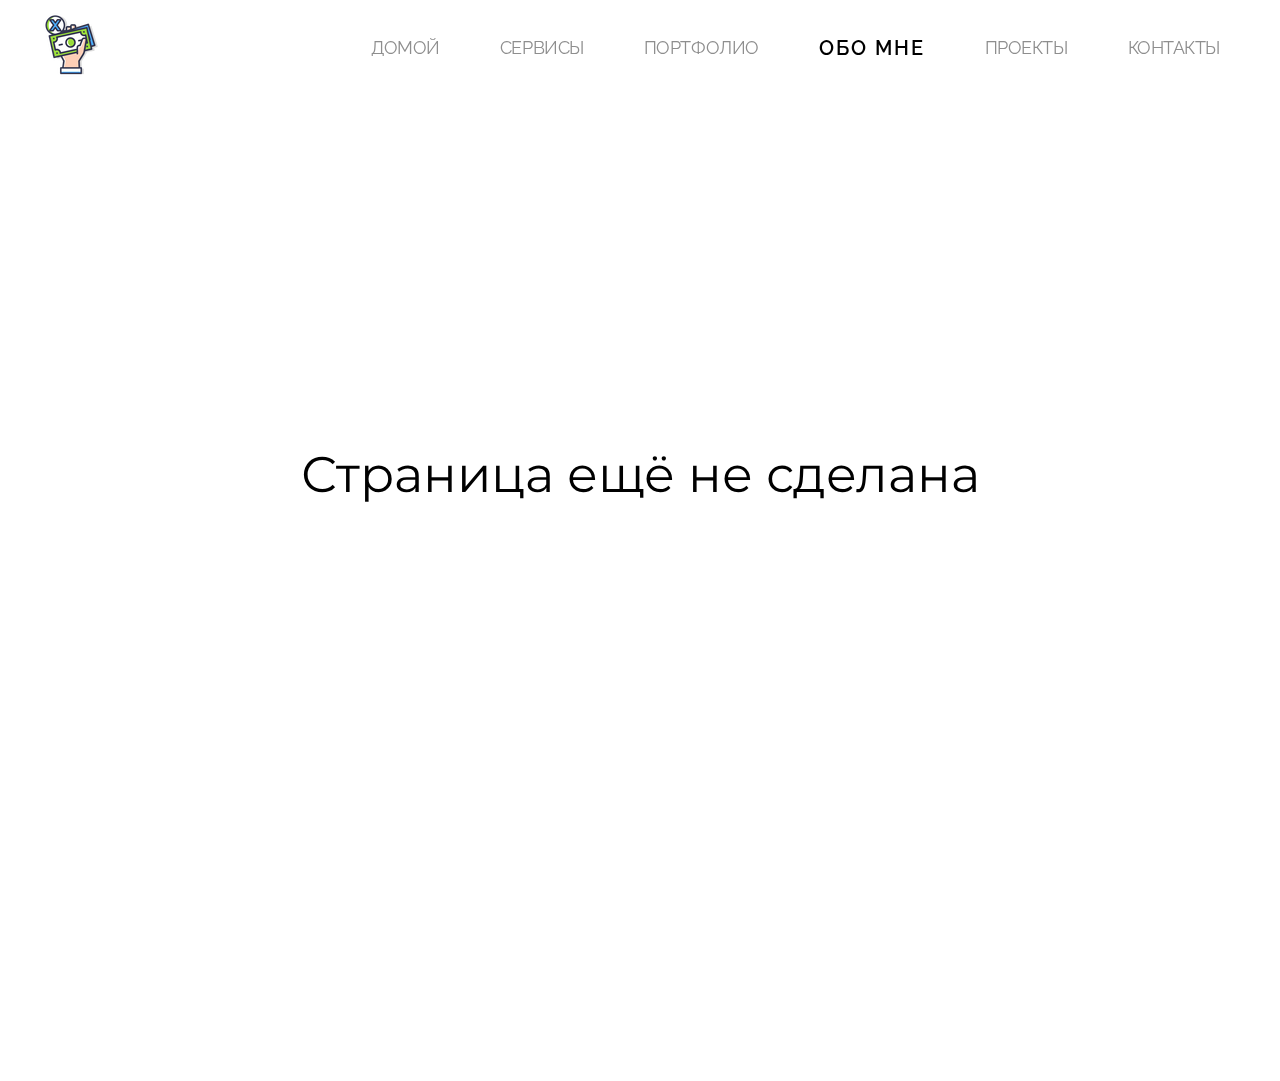
<file: abuot.html>
<!DOCTYPE html>
<html lang="en">

<head>
	<meta charset="UTF-8">
	<meta http-equiv="X-UA-Compatible" content="IE=edge">
	<meta name="viewport" content="width=device-width, initial-scale=1.0">
	<link rel="shortcut icon" href="img/main-ico.ico" type="image/x-icon" />
	<link rel="stylesheet" href="https://cdnjs.cloudflare.com/ajax/libs/animate.css/4.1.1/animate.min.css" />
	<link rel="stylesheet" href="css/main.css">
	<title>Service</title>
    <style>
        .section-pass {
            height: 100vh;
            color: #000;
            font-size: 50px;
            text-align: center;
            font-family: Montserrat;
        }

        .section-pass p {
            padding-top: 50vh;
        }
    </style>
</head>

<body class="wow animate__animated animate__fadeIn">
	<div class="not-footer-wrapper">
		<div class="not-footer">
			<div class="header">
				<div class="container">
					<div class="jc-wrapper aic">
						<div class="logo">
							<a href="index.html">
								<img src="img/main-ico.ico" alt="Логотип" />
							</a>
						</div>
						<nav class="navigation wow animate__animated animate__fadeIn">
							<div class="burger">
								<span class="burger-span"></span>
							</div>
							<menu class="header-menu wrapper">
								<li><a href="index.html">Домой</a></li>
								<li><a href="service.html">Сервисы</a></li>
								<li><a href="portfolio.html">Портфолио</a></li>
								<li class="active"><a href="abuot.html">Обо мне</a></li>
								<li><a href="projects.html">Проекты</a></li>
								<li><a href="contacts.html">Контакты</a></li>
							</menu>
						</nav>
					</div>
				</div>
			</div>
        </div>
        <section class="section-pass">
            <p>Страница ещё не сделана</p>
        </section>
        <footer class="footer">
            <div class="container">
                <div class="main-text wow animate__animated animate__fadeIn">
                    <p>© 2021 - All Right Reserved</p>
                </div>
                <div class="main-icons-footer-wrapper">
                    <item><a href="https://vk.com/igorekdenisenkov" target="_blank"><img src="img/footer/dribble.png"
                                alt=""></a>
                    </item>
                    <item><a href="https://vk.com/igorekdenisenkov" target="_blank"><img src="img/footer/facebook.png"
                                alt=""></a>
                    </item>
                    <item><a href="https://vk.com/igorekdenisenkov" target="_blank"><img src="img/footer/google.png" alt=""></a>
                    </item>
                    <item><a href="https://vk.com/igorekdenisenkov" target="_blank"><img src="img/footer/twitter.png"
                                alt=""></a>
                    </item>
                    <item><a href="https://vk.com/igorekdenisenkov" target="_blank"><img src="img/footer/youtube.png"
                                alt=""></a>
                    </item>
                </div>
                <div class="arrow-wrapper_f wow animate__animated animate__fadeIn">
                    <span class="arrow_f"></span>
                </div>
            </div>
        </footer>
    </div>


	<script type="text/javascript" src="//code.jquery.com/jquery-1.11.0.min.js"></script>
	<script src="js/wow.min.js"></script>
	<script src="js/contacts.js"></script>
</body>

</html>
</file>
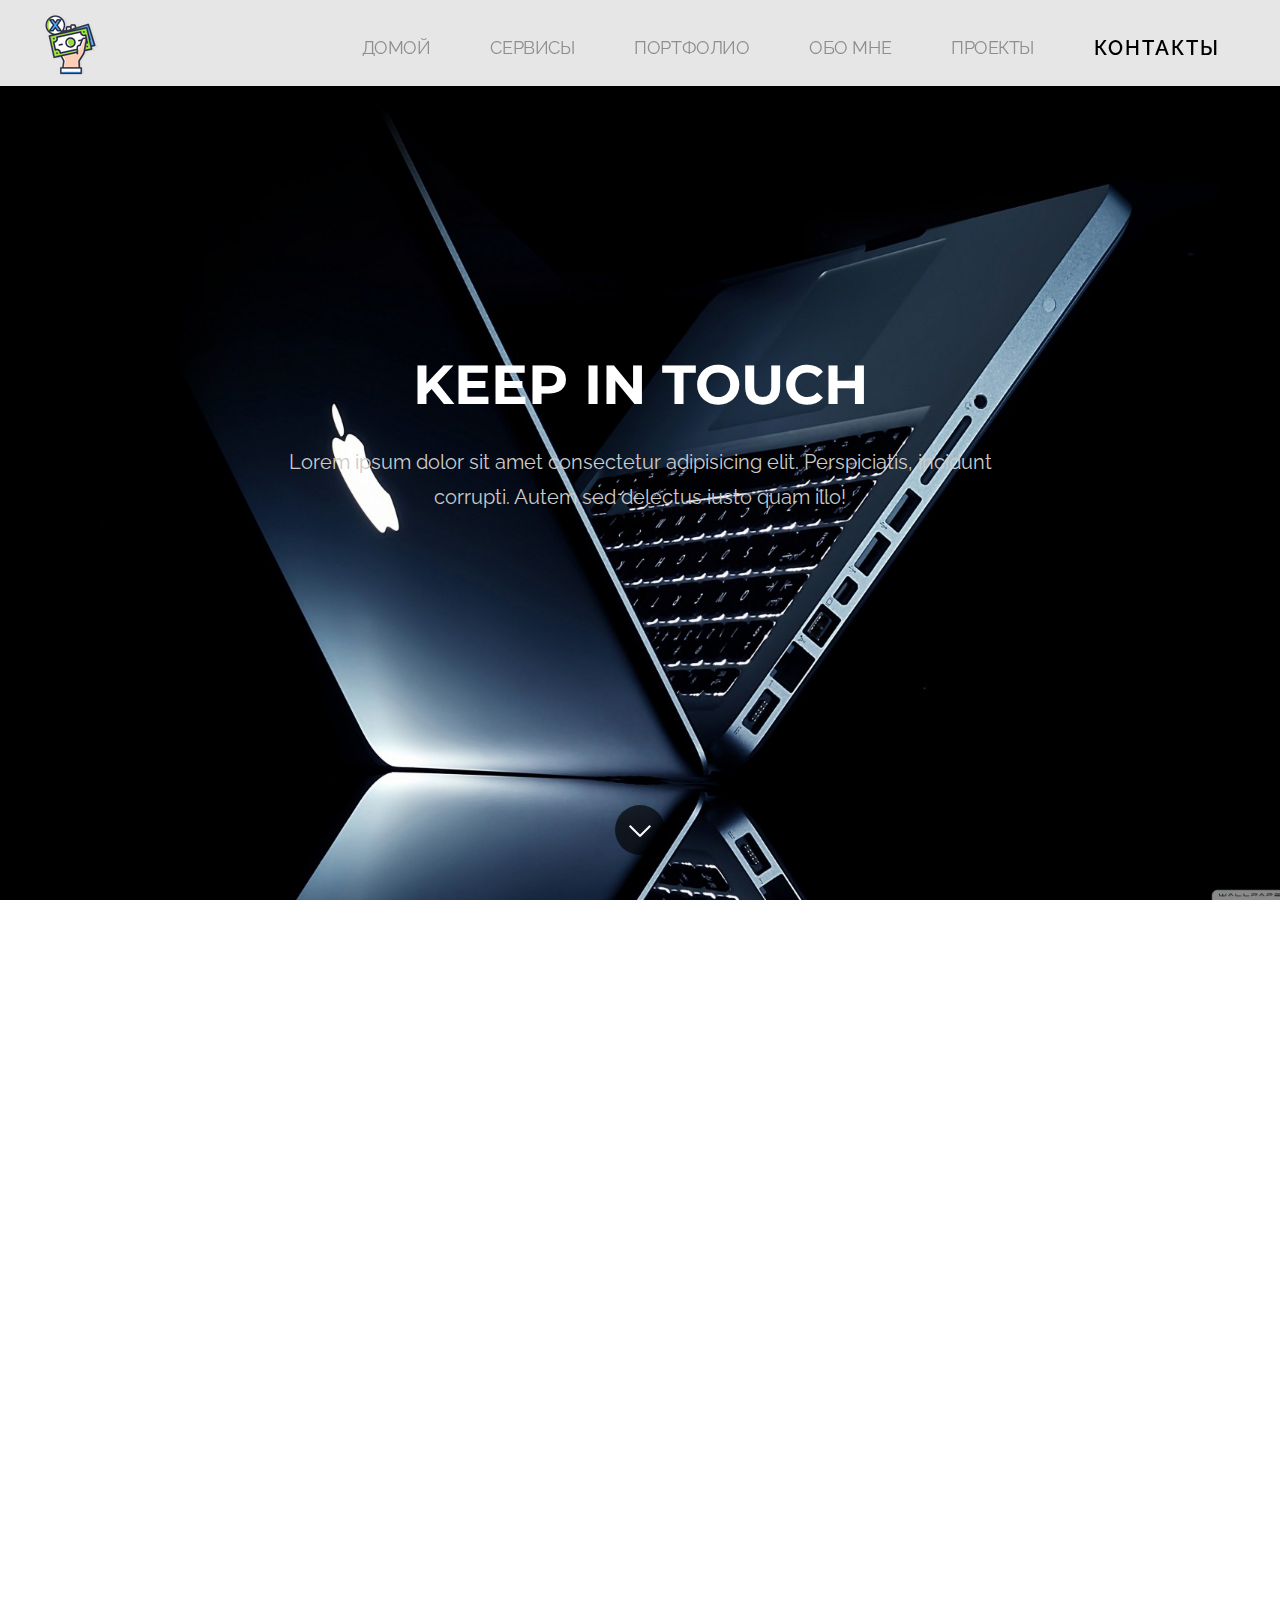
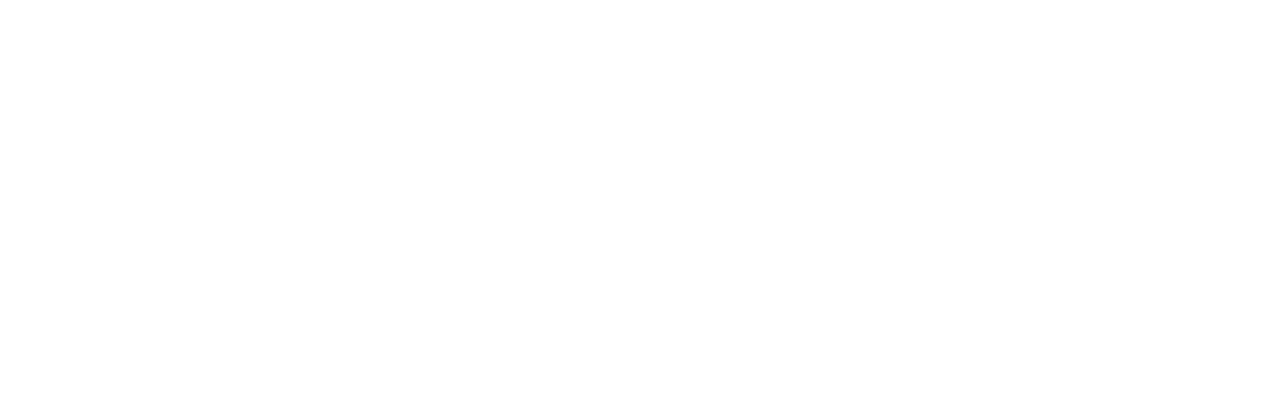
<file: contacts.html>
<!DOCTYPE html>
<html lang="en">

<head>
	<meta charset="UTF-8">
	<meta http-equiv="X-UA-Compatible" content="IE=edge">
	<meta name="viewport" content="width=device-width, initial-scale=1.0">
	<link rel="shortcut icon" href="img/main-ico.ico" type="image/x-icon" />
	<link rel="stylesheet" href="https://cdnjs.cloudflare.com/ajax/libs/animate.css/4.1.1/animate.min.css" />
	<link rel="stylesheet" href="css/main.css">
	<title>Contacts</title>
	<style>
		.section-1-text {
			padding-top: 40vh;
		}
	</style>
</head>

<body class="wow animate__animated animate__fadeIn">
	<div class="not-footer-wrapper">
		<div class="not-footer">
			<div class="header">
				<div class="container">
					<div class="jc-wrapper aic">
						<div class="logo">
							<a href="index.html">
								<img src="img/main-ico.ico" alt="Логотип" />
							</a>
						</div>
						<nav class="navigation wow animate__animated animate__fadeIn">
							<div class="burger">
								<span class="burger-span"></span>
							</div>
							<menu class="header-menu wrapper">
								<li><a href="index.html">Домой</a></li>
								<li><a href="#">Сервисы</a></li>
								<li><a href="#">Портфолио</a></li>
								<li><a href="#">Обо мне</a></li>
								<li><a href="index.html">Проекты</a></li>
								<li class="active"><a href="contacts.html">Контакты</a></li>
							</menu>
						</nav>
					</div>
				</div>
			</div>

			<section class="section-1 wow animate__animated animate__fadeIn pc">
				<div class="container">
					<div class="section-1-text wow animate__animated animate__fadeIn">
						<h1 class="main">KEEP IN TOUCH</h1>
						<p class="under-main">
							Lorem ipsum dolor sit amet consectetur adipisicing elit. Perspiciatis, incidunt corrupti. Autem sed delectus iusto quam illo!
						</p>
					</div>
				</div>

				<div class="arrow-wrapper">
          <span class="arrow"></span>
        </div>
			</section>

			<section class="section-2 wow animate__animated animate__fadeIn">
				<div class="container">
					<form action="#" class="main-form">
						<input class="name wow animate__animated animate__fadeIn" type="name" placeholder="Name">
						<input class="email wow animate__animated animate__fadeIn" type="email"placeholder="Mail">
						<input class="subject wow animate__animated animate__fadeIn" type="text" placeholder="Subject">
						<textarea class="textarea wow animate__animated animate__fadeIn" name="xz" cols="20" rows="10" placeholder="Message"></textarea>
						<button class="submit wow animate__animated animate__fadeIn" type="submit">SEND</button>
					</form>
					<div class="connection-wrapper wow animate__animated animate__fadeIn">
						<div class="item">
							<img src="img/main-form/message.png" alt="">
							<p>847-939-9359</p>
						</div>
						<div class="item">
							<img src="img/main-form/email.png" alt="">
							<p>sevenmail@mail.com</p>
						</div>
						<div class="item">
							<img src="img/main-form/world.png" alt="">
							<p>4116 Oak Avenue<br>Chicago, IL 60607</p>
						</div>
					</div>
				</div>
			</section>

			<footer class="footer">
				<div class="container">
					<div class="main-text wow animate__animated animate__fadeIn">
						<p>© 2021 - All Right Reserved</p>
					</div>
					<div class="main-icons-footer-wrapper">
						<item><a href="https://vk.com/igorekdenisenkov" target="_blank"><img src="img/footer/dribble.png"
									alt=""></a>
						</item>
						<item><a href="https://vk.com/igorekdenisenkov" target="_blank"><img src="img/footer/facebook.png"
									alt=""></a>
						</item>
						<item><a href="https://vk.com/igorekdenisenkov" target="_blank"><img src="img/footer/google.png" alt=""></a>
						</item>
						<item><a href="https://vk.com/igorekdenisenkov" target="_blank"><img src="img/footer/twitter.png"
									alt=""></a>
						</item>
						<item><a href="https://vk.com/igorekdenisenkov" target="_blank"><img src="img/footer/youtube.png"
									alt=""></a>
						</item>
					</div>
					<div class="arrow-wrapper_f wow animate__animated animate__fadeIn">
						<span class="arrow_f"></span>
					</div>
				</div>
			</footer>


			<script type="text/javascript" src="//code.jquery.com/jquery-1.11.0.min.js"></script>
			<script src="js/wow.min.js"></script>
			<script src="js/contacts.js"></script>
</body>

</html>
</file>
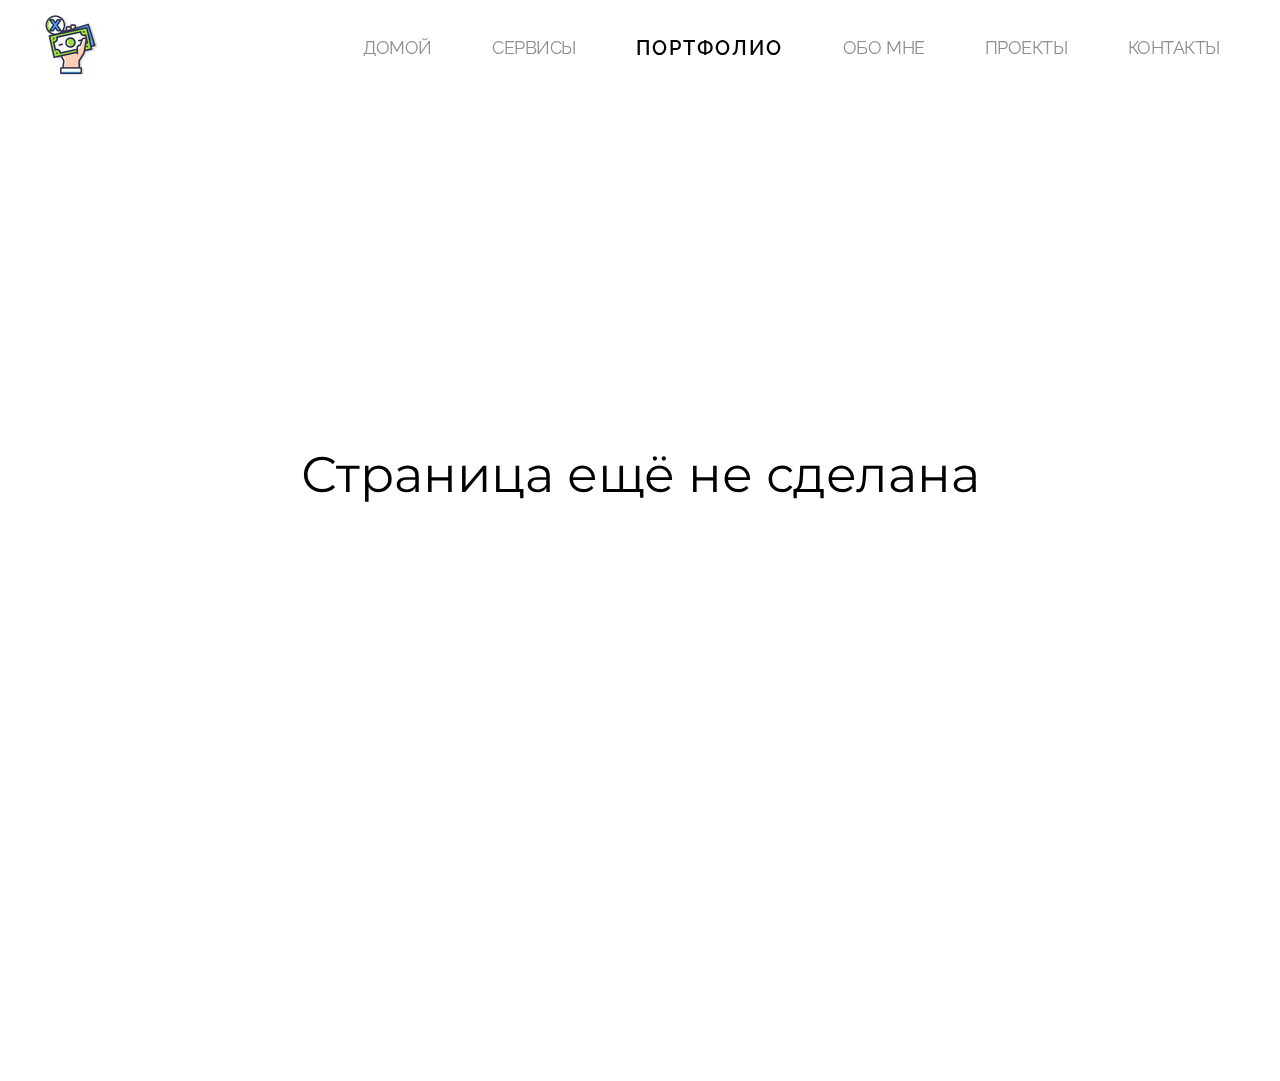
<file: portfolio.html>
<!DOCTYPE html>
<html lang="en">

<head>
	<meta charset="UTF-8">
	<meta http-equiv="X-UA-Compatible" content="IE=edge">
	<meta name="viewport" content="width=device-width, initial-scale=1.0">
	<link rel="shortcut icon" href="img/main-ico.ico" type="image/x-icon" />
	<link rel="stylesheet" href="https://cdnjs.cloudflare.com/ajax/libs/animate.css/4.1.1/animate.min.css" />
	<link rel="stylesheet" href="css/main.css">
	<title>Service</title>
    <style>
        .section-pass {
            height: 100vh;
            color: #000;
            font-size: 50px;
            text-align: center;
            font-family: Montserrat;
        }

        .section-pass p {
            padding-top: 50vh;
        }
    </style>
</head>

<body class="wow animate__animated animate__fadeIn">
	<div class="not-footer-wrapper">
		<div class="not-footer">
			<div class="header">
				<div class="container">
					<div class="jc-wrapper aic">
						<div class="logo">
							<a href="index.html">
								<img src="img/main-ico.ico" alt="Логотип" />
							</a>
						</div>
						<nav class="navigation wow animate__animated animate__fadeIn">
							<div class="burger">
								<span class="burger-span"></span>
							</div>
							<menu class="header-menu wrapper">
								<li><a href="index.html">Домой</a></li>
								<li><a href="service.html">Сервисы</a></li>
								<li class="active"><a href="portfolio.html">Портфолио</a></li>
								<li><a href="abuot.html">Обо мне</a></li>
								<li><a href="projects.html">Проекты</a></li>
								<li><a href="contacts.html">Контакты</a></li>
							</menu>
						</nav>
					</div>
				</div>
			</div>
        </div>
        <section class="section-pass">
            <p>Страница ещё не сделана</p>
        </section>
        <footer class="footer">
            <div class="container">
                <div class="main-text wow animate__animated animate__fadeIn">
                    <p>© 2021 - All Right Reserved</p>
                </div>
                <div class="main-icons-footer-wrapper">
                    <item><a href="https://vk.com/igorekdenisenkov" target="_blank"><img src="img/footer/dribble.png"
                                alt=""></a>
                    </item>
                    <item><a href="https://vk.com/igorekdenisenkov" target="_blank"><img src="img/footer/facebook.png"
                                alt=""></a>
                    </item>
                    <item><a href="https://vk.com/igorekdenisenkov" target="_blank"><img src="img/footer/google.png" alt=""></a>
                    </item>
                    <item><a href="https://vk.com/igorekdenisenkov" target="_blank"><img src="img/footer/twitter.png"
                                alt=""></a>
                    </item>
                    <item><a href="https://vk.com/igorekdenisenkov" target="_blank"><img src="img/footer/youtube.png"
                                alt=""></a>
                    </item>
                </div>
                <div class="arrow-wrapper_f wow animate__animated animate__fadeIn">
                    <span class="arrow_f"></span>
                </div>
            </div>
        </footer>
    </div>


	<script type="text/javascript" src="//code.jquery.com/jquery-1.11.0.min.js"></script>
	<script src="js/wow.min.js"></script>
	<script src="js/contacts.js"></script>
</body>

</html>
</file>
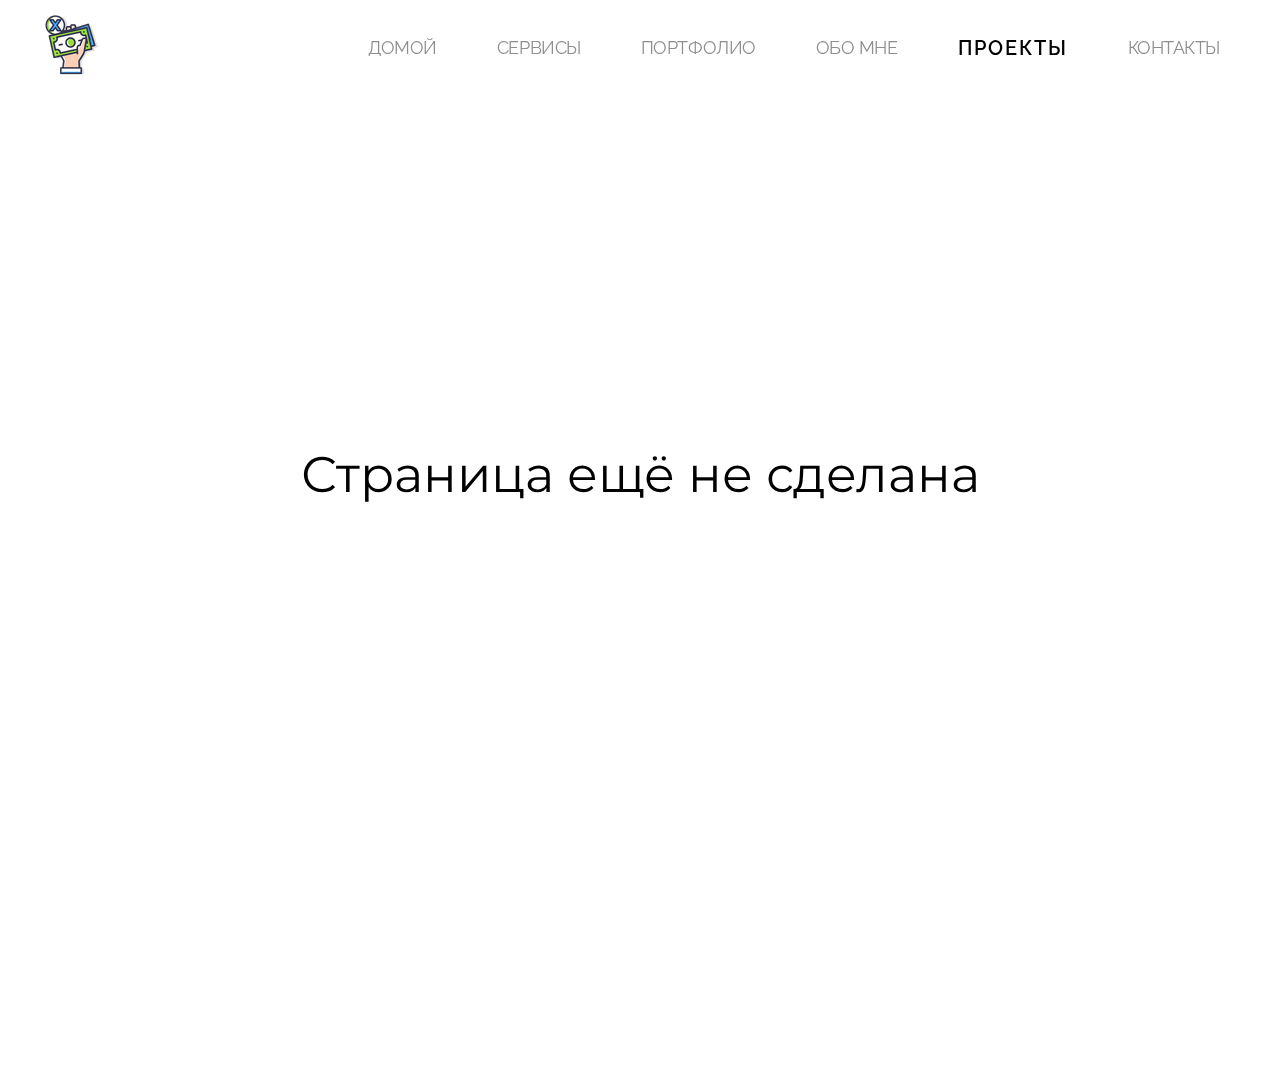
<file: projects.html>
<!DOCTYPE html>
<html lang="en">

<head>
	<meta charset="UTF-8">
	<meta http-equiv="X-UA-Compatible" content="IE=edge">
	<meta name="viewport" content="width=device-width, initial-scale=1.0">
	<link rel="shortcut icon" href="img/main-ico.ico" type="image/x-icon" />
	<link rel="stylesheet" href="https://cdnjs.cloudflare.com/ajax/libs/animate.css/4.1.1/animate.min.css" />
	<link rel="stylesheet" href="css/main.css">
	<title>Service</title>
    <style>
        .section-pass {
            height: 100vh;
            color: #000;
            font-size: 50px;
            text-align: center;
            font-family: Montserrat;
        }

        .section-pass p {
            padding-top: 50vh;
        }
    </style>
</head>

<body class="wow animate__animated animate__fadeIn">
	<div class="not-footer-wrapper">
		<div class="not-footer">
			<div class="header">
				<div class="container">
					<div class="jc-wrapper aic">
						<div class="logo">
							<a href="index.html">
								<img src="img/main-ico.ico" alt="Логотип" />
							</a>
						</div>
						<nav class="navigation wow animate__animated animate__fadeIn">
							<div class="burger">
								<span class="burger-span"></span>
							</div>
							<menu class="header-menu wrapper">
								<li><a href="index.html">Домой</a></li>
								<li><a href="service.html">Сервисы</a></li>
								<li><a href="portfolio.html">Портфолио</a></li>
								<li><a href="abuot.html">Обо мне</a></li>
								<li class="active"><a href="projects.html">Проекты</a></li>
								<li><a href="contacts.html">Контакты</a></li>
							</menu>
						</nav>
					</div>
				</div>
			</div>
        </div>
        <section class="section-pass">
            <p>Страница ещё не сделана</p>
        </section>
        <footer class="footer">
            <div class="container">
                <div class="main-text wow animate__animated animate__fadeIn">
                    <p>© 2021 - All Right Reserved</p>
                </div>
                <div class="main-icons-footer-wrapper">
                    <item><a href="https://vk.com/igorekdenisenkov" target="_blank"><img src="img/footer/dribble.png"
                                alt=""></a>
                    </item>
                    <item><a href="https://vk.com/igorekdenisenkov" target="_blank"><img src="img/footer/facebook.png"
                                alt=""></a>
                    </item>
                    <item><a href="https://vk.com/igorekdenisenkov" target="_blank"><img src="img/footer/google.png" alt=""></a>
                    </item>
                    <item><a href="https://vk.com/igorekdenisenkov" target="_blank"><img src="img/footer/twitter.png"
                                alt=""></a>
                    </item>
                    <item><a href="https://vk.com/igorekdenisenkov" target="_blank"><img src="img/footer/youtube.png"
                                alt=""></a>
                    </item>
                </div>
                <div class="arrow-wrapper_f wow animate__animated animate__fadeIn">
                    <span class="arrow_f"></span>
                </div>
            </div>
        </footer>
    </div>


	<script type="text/javascript" src="//code.jquery.com/jquery-1.11.0.min.js"></script>
	<script src="js/wow.min.js"></script>
	<script src="js/contacts.js"></script>
</body>

</html>
</file>
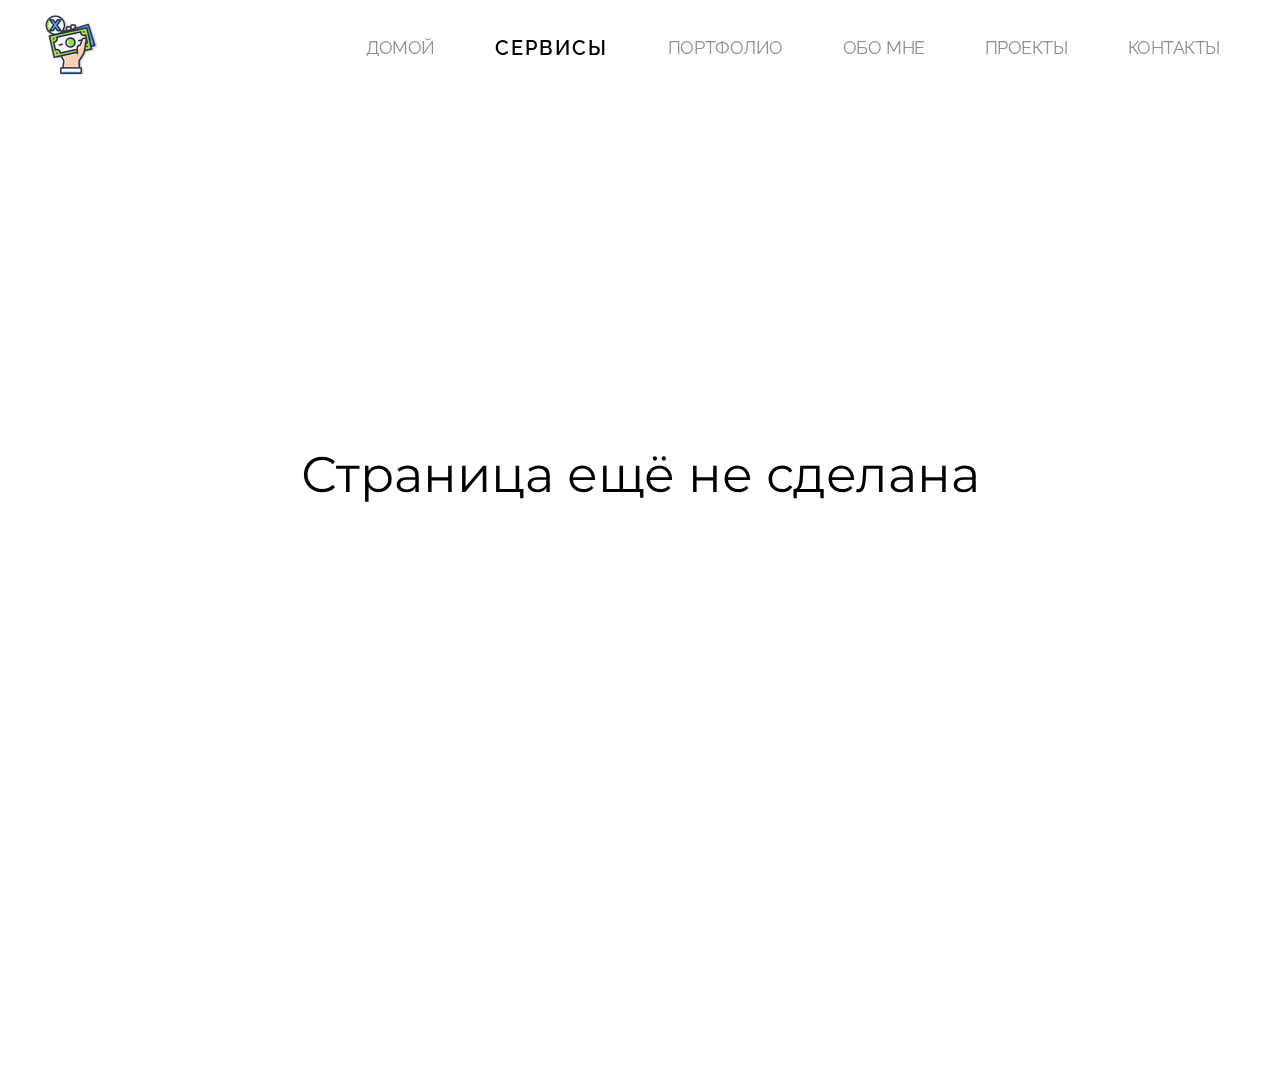
<file: service.html>
<!DOCTYPE html>
<html lang="en">

<head>
	<meta charset="UTF-8">
	<meta http-equiv="X-UA-Compatible" content="IE=edge">
	<meta name="viewport" content="width=device-width, initial-scale=1.0">
	<link rel="shortcut icon" href="img/main-ico.ico" type="image/x-icon" />
	<link rel="stylesheet" href="https://cdnjs.cloudflare.com/ajax/libs/animate.css/4.1.1/animate.min.css" />
	<link rel="stylesheet" href="css/main.css">
	<title>Service</title>
    <style>
        .section-pass {
            height: 100vh;
            color: #000;
            font-size: 50px;
            text-align: center;
            font-family: Montserrat;
        }

        .section-pass p {
            padding-top: 50vh;
        }
    </style>
</head>

<body class="wow animate__animated animate__fadeIn">
	<div class="not-footer-wrapper">
		<div class="not-footer">
			<div class="header">
				<div class="container">
					<div class="jc-wrapper aic">
						<div class="logo">
							<a href="index.html">
								<img src="img/main-ico.ico" alt="Логотип" />
							</a>
						</div>
						<nav class="navigation wow animate__animated animate__fadeIn">
							<div class="burger">
								<span class="burger-span"></span>
							</div>
							<menu class="header-menu wrapper">
								<li><a href="index.html">Домой</a></li>
								<li class="active"><a href="service.html">Сервисы</a></li>
								<li><a href="portfolio.html">Портфолио</a></li>
								<li><a href="abuot.html">Обо мне</a></li>
								<li><a href="projects.html">Проекты</a></li>
								<li><a href="contacts.html">Контакты</a></li>
							</menu>
						</nav>
					</div>
				</div>
			</div>
        </div>
        <section class="section-pass">
            <p>Страница ещё не сделана</p>
        </section>
        <footer class="footer">
            <div class="container">
                <div class="main-text wow animate__animated animate__fadeIn">
                    <p>© 2021 - All Right Reserved</p>
                </div>
                <div class="main-icons-footer-wrapper">
                    <item><a href="https://vk.com/igorekdenisenkov" target="_blank"><img src="img/footer/dribble.png"
                                alt=""></a>
                    </item>
                    <item><a href="https://vk.com/igorekdenisenkov" target="_blank"><img src="img/footer/facebook.png"
                                alt=""></a>
                    </item>
                    <item><a href="https://vk.com/igorekdenisenkov" target="_blank"><img src="img/footer/google.png" alt=""></a>
                    </item>
                    <item><a href="https://vk.com/igorekdenisenkov" target="_blank"><img src="img/footer/twitter.png"
                                alt=""></a>
                    </item>
                    <item><a href="https://vk.com/igorekdenisenkov" target="_blank"><img src="img/footer/youtube.png"
                                alt=""></a>
                    </item>
                </div>
                <div class="arrow-wrapper_f wow animate__animated animate__fadeIn">
                    <span class="arrow_f"></span>
                </div>
            </div>
        </footer>
    </div>


	<script type="text/javascript" src="//code.jquery.com/jquery-1.11.0.min.js"></script>
	<script src="js/wow.min.js"></script>
	<script src="js/contacts.js"></script>
</body>

</html>
</file>
<file: css/main.css>
@charset "UTF-8";@import url("https://fonts.googleapis.com/css2?family=Montserrat&family=Raleway&display=swap");a,abbr,acronym,address,applet,b,big,blockquote,body,caption,center,cite,code,dd,del,dfn,div,dl,dt,em,fieldset,font,form,h1,h2,h3,h4,h5,h6,html,i,iframe,img,ins,kbd,label,legend,li,object,ol,p,pre,q,s,samp,small,span,strike,strong,sub,sup,table,tbody,td,tfoot,th,thead,tr,tt,u,ul,var{margin:0;padding:0;border:0;outline:0;font-size:100%;vertical-align:baseline;background:transparent}body{line-height:1}menu,ol,ul{list-style:none}blockquote,q{quotes:none}:focus{outline:0}ins{text-decoration:none}del{text-decoration:line-through}table{border-collapse:collapse;border-spacing:0}body{overflow-x:hidden}body.active{overflow:hidden}.jc-wrapper{display:-webkit-box;display:-ms-flexbox;display:flex;-webkit-box-pack:justify;-ms-flex-pack:justify;justify-content:space-between}.container{width:1200px;margin:0 auto}.wrapper{display:-webkit-box;display:-ms-flexbox;display:flex}.aic{display:-webkit-box;display:-ms-flexbox;display:flex;-webkit-box-align:center;-ms-flex-align:center;align-items:center;padding-top:6px}.header-menu li:hover{cursor:pointer}.header{background-color:rgba(255,255,255,0.9);position:fixed;top:0px;left:0;width:100%;z-index:2}.header.up{top:0px;-webkit-transition:0.3s;-o-transition:0.3s;transition:0.3s}.header.up .burger{-webkit-transition:0.3s;-o-transition:0.3s;transition:0.3s;top:25px}.header.down{top:-100%;-webkit-transition:1.2s;-o-transition:1.2s;transition:1.2s}.header.down .burger{-webkit-transition:1.2s;-o-transition:1.2s;transition:1.2s;top:-100%}.header-menu li{margin-left:20px;text-transform:uppercase;-webkit-transition:0.3s;-o-transition:0.3s;transition:0.3s;padding:16px 20px 12px;display:-webkit-inline-box;display:-ms-inline-flexbox;display:inline-flex;-webkit-box-align:center;-ms-flex-align:center;align-items:center;-webkit-box-pack:center;-ms-flex-pack:center;justify-content:center;position:relative}.header-menu li a{text-decoration:none;font-family:Raleway;font-size:18px;letter-spacing:-0.025em;color:#8e8e8e;-webkit-transition:0.3s;-o-transition:0.3s;transition:0.3s}.header-menu li:after{content:"";position:absolute;top:95%;left:50%;-webkit-transform:translateX(-50%);-ms-transform:translateX(-50%);transform:translateX(-50%);width:0;height:1px;background-color:#000;-webkit-transition:0.3s;-o-transition:0.3s;transition:0.3s}.header-menu li:hover a{color:#000}.header-menu li:hover:after{width:80%}li.active{position:relative}li.active a{font-size:20px;letter-spacing:0.1em;color:#000;font-weight:600}.section-1{height:100vh;background:#000 url(../img/main-bg.jpg) center/cover no-repeat fixed}.pc{background:#000 url("../img/pc.jpg") center/cover no-repeat fixed}.upper-main{padding-top:45vh;font-family:Montserrat;font-size:20px;letter-spacing:-0.025em;color:#ffffff;text-align:center;padding-bottom:30px}.main{font-family:Montserrat;font-size:55px;color:#ffffff;line-height:50px;text-align:center}.section-1-btn{padding-top:65px;text-align:center}.section-1-btn :hover{cursor:pointer;background-color:#f92c26}.black-list{width:100vw;height:100vh;position:absolute;top:0;left:0;background-color:rgba(0,0,0,0.7);z-index:9999999999999;display:none}.show-list{position:absolute;display:-webkit-box;display:-ms-flexbox;display:flex;-webkit-box-orient:vertical;-webkit-box-direction:normal;-ms-flex-direction:column;flex-direction:column;background-color:rgba(255,255,255,0.95);z-index:99999999999999;padding:50px;top:50vh;left:50%;-webkit-transform:translateX(-50%) translateY(-50%);-ms-transform:translateX(-50%) translateY(-50%);transform:translateX(-50%) translateY(-50%)}.show-list li{margin:0;padding-bottom:30px;list-style:none}.show-list li a{text-decoration:none;font-size:25px}.red-explore{position:relative;top:0;right:0;-webkit-transition:0.3s;-o-transition:0.3s;transition:0.3s;font-family:Montserrat;font-size:15px;letter-spacing:-0.025em;color:#ffffff;border-radius:30px;background-color:#fa5c58;padding:20px 70px;border:none;outline:none;text-align:center;text-decoration:none}.red-explore:hover{-webkit-box-shadow:0px 0px 25px rgba(255,255,255,0.9);box-shadow:0px 0px 25px rgba(255,255,255,0.9)}.burger{position:relative;display:none}.burger:before{content:"";position:absolute;width:30px;height:2px;background-color:#000;top:-8px;left:-20px;-webkit-transition:0.2s 0.4s;-o-transition:0.2s 0.4s;transition:0.2s 0.4s}.burger:after{content:"";position:absolute;width:30px;height:2px;background-color:#000;top:8px;left:-20px;-webkit-transition:0.2s 0.4s;-o-transition:0.2s 0.4s;transition:0.2s 0.4s}.burger span{width:30px;display:block;height:2px;background-color:#000;position:absolute;top:0;left:-20px;-webkit-transition:0.2s 0.4s;-o-transition:0.2s 0.4s;transition:0.2s 0.4s}.section-2-container{padding-top:100px;min-height:92vh;display:-webkit-box;display:-ms-flexbox;display:flex;-webkit-box-orient:vertical;-webkit-box-direction:normal;-ms-flex-direction:column;flex-direction:column;position:relative}.section-2{position:relative}.arrow-wrapper,.arrow-wrapper_f{display:-webkit-box;display:-ms-flexbox;display:flex;position:absolute;bottom:5%;width:50px;height:50px;left:50%;-webkit-transform:translateX(-50%);-ms-transform:translateX(-50%);transform:translateX(-50%);-webkit-box-align:center;-ms-flex-align:center;align-items:center;-webkit-box-pack:center;-ms-flex-pack:center;justify-content:center}.arrow,.arrow_f{position:relative;width:30px;height:30px;padding:10px;-webkit-transition:0.3s;-o-transition:0.3s;transition:0.3s;background-color:rgba(0,0,0,0.65);border-radius:50%;-webkit-animation:sc 1.5s infinite 1s;animation:sc 1.5s infinite 1s}.arrow:hover,.arrow_f:hover{cursor:pointer;background-color:rgba(0,0,0,0.85);-webkit-animation-play-state:paused;animation-play-state:paused}.arrow:after,.arrow_f:after{content:"";position:absolute;top:50%;width:100%;left:40%;-webkit-transform:translateX(-50%) rotate(45deg);-ms-transform:translateX(-50%) rotate(45deg);transform:translateX(-50%) rotate(45deg);background-color:#fff;width:15px;height:2px}.arrow:before,.arrow_f:before{content:"";position:absolute;top:50%;width:100%;left:60%;-webkit-transform:translateX(-50%) rotate(-45deg);-ms-transform:translateX(-50%) rotate(-45deg);transform:translateX(-50%) rotate(-45deg);background-color:#fff;width:15px;height:2px}@-webkit-keyframes sc{0%{-webkit-transform:scale(1);transform:scale(1)}50%{-webkit-transform:scale(1.1);transform:scale(1.1)}to{-webkit-transform:scale(1);transform:scale(1)}}@keyframes sc{0%{-webkit-transform:scale(1);transform:scale(1)}50%{-webkit-transform:scale(1.1);transform:scale(1.1)}to{-webkit-transform:scale(1);transform:scale(1)}}.main-design{-webkit-box-flex:1;-ms-flex:1 1 auto;flex:1 1 auto}.design-text{font-family:Montserrat;font-size:20px;line-height:1.2;letter-spacing:-0.025em;color:#131316;text-align:center}.under-design{padding-top:35px;font-family:Raleway;font-size:15px;line-height:23px;font-weight:500;letter-spacing:-0.025em;color:#8e8e8e;text-align:center;max-width:550px;margin:0 auto}.wrapper-under{padding-bottom:50px;display:-webkit-box;display:-ms-flexbox;display:flex;-webkit-box-orient:horizontal;-webkit-box-direction:normal;-ms-flex-direction:row;flex-direction:row;-ms-flex-wrap:nowrap;flex-wrap:nowrap;-webkit-box-flex:33.333%;-ms-flex:33.333%;flex:33.333%;-webkit-box-align:end;-ms-flex-align:end;align-items:flex-end}.design-h3{font-family:Montserrat;font-size:20px;line-height:1.2;letter-spacing:-0.025em;color:#131316;text-align:right}.block-wrapper{padding:60px;padding-left:0;display:-webkit-box;display:-ms-flexbox;display:flex}.block-wrapper_2{padding-left:60px;padding-right:0}.block-wrapper_2 .icon{-webkit-box-ordinal-group:0;-ms-flex-order:-1;order:-1;margin-left:0;margin-right:50px}.block-wrapper_2 .under-design-h3{text-align:left}.block-wrapper_2 .design-h3{text-align:left}.under-design-h3{padding-top:20px;font-family:Raleway;font-size:15px;line-height:23px;font-weight:500;letter-spacing:-0.025em;color:#8e8e8e;text-align:right}.icon{margin-left:50px;padding:25px;height:30px;background-color:#000;border-radius:50%}.section-3{background:#fff url(../img/second-bg.jpg) 0 0/cover no-repeat fixed;display:-webkit-box;display:-ms-flexbox;display:flex;-webkit-box-align:center;-ms-flex-align:center;align-items:center;-webkit-box-pack:center;-ms-flex-pack:center;justify-content:center}.section-3-video{padding:150px 0;-webkit-box-align:center;-ms-flex-align:center;align-items:center;width:1300px;height:600px}.video{width:100%;height:100%}.section-4{padding-bottom:80px}.section-4-block-text{padding-top:100px}.section-4-container{text-align:center}.slick-prev{border:none;font-size:0;position:absolute;background:url(../img/arrow.png) center/100% no-repeat;left:40%;top:110%;z-index:5;width:30px;height:45px;-webkit-transform:scale(-1,1) translateX(50%);-ms-transform:scale(-1,1) translateX(50%);transform:scale(-1,1) translateX(50%);cursor:pointer}.slick-next{border:none;font-size:0;position:absolute;background:url(../img/arrow.png) center/100% no-repeat;top:110%;right:40%;-webkit-transform:translateX(50%);-ms-transform:translateX(50%);transform:translateX(50%);z-index:5;width:30px;height:45px;cursor:pointer}.slick-arrow:hover{cursor:pointer}.bar-wrapper{position:fixed;top:0;z-index:100000000000000000;width:100%;background-color:#f1f1f1}.progress-bar{height:6px;background:#4caf50;width:0%}.progress-container{width:100%;height:6px;background:#ccc}.not-footer-wrapper{display:-webkit-box;display:-ms-flexbox;display:flex;-webkit-box-orient:vertical;-webkit-box-direction:normal;-ms-flex-direction:column;flex-direction:column}.footer{background:url("../img/main-bg.jpg") top/cover no-repeat fixed;position:relative}.main-text{padding-top:10px;text-align:center;font-family:Montserrat;font-size:13px;line-height:70px;color:#ffffff;padding-bottom:5px}.arrow-wrapper_f{left:50%;bottom:5%;-webkit-transform:rotate(180deg) translateX(50%);-ms-transform:rotate(180deg) translateX(50%);transform:rotate(180deg) translateX(50%)}.main-icons-footer-wrapper{margin:0 auto;display:-webkit-box;display:-ms-flexbox;display:flex;width:240px;-webkit-box-pack:justify;-ms-flex-pack:justify;justify-content:space-between;padding-bottom:75px}.wrapper-btns-section-4{display:-webkit-inline-box;display:-ms-inline-flexbox;display:inline-flex;margin:0 auto;margin-top:90px}.switch-btn{margin-right:50px;font-family:Raleway;font-size:15px;font-weight:400;letter-spacing:-0.025em;color:#131316;padding:10px 25px;background-color:transparent;text-decoration:none;border:1px solid #121215;-webkit-transition:0.1s;-o-transition:0.1s;transition:0.1s}.switch-btn.active{background-color:#fa5c58;border:none;color:#fff}.switch-btn:hover{-webkit-transform:scale(1.05);-ms-transform:scale(1.05);transform:scale(1.05);cursor:pointer}.switch-btn:last-child{margin-right:0}.swiper-section{padding-bottom:100px}.design,.photo,.web{position:relative;display:-webkit-box;display:-ms-flexbox;display:flex;-ms-flex-wrap:wrap;flex-wrap:wrap}.swiper-item{width:100px;-webkit-box-flex:1;-ms-flex:1 1 25%;flex:1 1 25%;margin-right:15px;margin-bottom:30px}.swiper-item img{max-width:100%}.design,.photo,.web{display:none}.design.active,.photo.active,.web.active{display:-webkit-box;display:-ms-flexbox;display:flex}.block-text-want p{font-family:Montserrat;font-size:20px;line-height:1.2;font-weight:800;letter-spacing:-0.025em;color:#131316;text-align:center}.block-text-want{padding-top:160px}.want-btn{padding:16px 27px;font-size:42px;font-weight:800;background-color:#fa5c58;border-radius:50%;color:#000;text-decoration:none;-webkit-transition:0.3s;-o-transition:0.3s;transition:0.3s}.want-btn:hover{background-color:#ff3532}.want-btn-section{text-align:center;padding-top:50px}.swiper-item{cursor:pointer;position:relative}.swiper-item:after{content:"";width:100%;height:100%;top:0;left:0;position:absolute;z-index:1000;-webkit-transition:0.3s;-o-transition:0.3s;transition:0.3s}.swiper-item:hover img{-webkit-filter:blur(10px);filter:blur(10px)}.swiper-item:hover:after{content:"";width:100%;height:100%;top:0;left:0;position:absolute;background-color:rgba(0,0,0,0.644);z-index:1000}.swiper-item:before{content:"Перейти";text-align:center;line-height:100px;font-family:Montserrat;font-weight:800;font-size:0px;height:100px;width:90%;top:50%;left:50%;-webkit-transform:translateY(-50%) translateX(-50%);-ms-transform:translateY(-50%) translateX(-50%);transform:translateY(-50%) translateX(-50%);position:absolute;background-color:rgba(255,255,255,0);z-index:1001;-webkit-transition:0.1s;-o-transition:0.1s;transition:0.1s}.swiper-item:hover:before{content:"Перейти";text-align:center;line-height:100px;font-family:Montserrat;font-weight:800;font-size:20px;height:100px;width:90%;top:50%;left:50%;-webkit-transform:translateY(-50%) translateX(-50%);-ms-transform:translateY(-50%) translateX(-50%);transform:translateY(-50%) translateX(-50%);position:absolute;background-color:rgba(255,255,255,0.815);z-index:1001}.under-main{font-size:20px;color:#ccc;text-align:center;margin:0 auto;font-family:Raleway;padding-top:35px;width:60%;line-height:35px}.main-form{padding-top:90px;display:-webkit-box;display:-ms-flexbox;display:flex;width:80%;margin:0 auto;-ms-flex-wrap:wrap;flex-wrap:wrap}.main-form *{border:none;border-radius:none;background-color:#f3f3f3;padding:15px 25px;-webkit-box-pack:justify;-ms-flex-pack:justify;justify-content:space-between;margin-bottom:20px;font-family:Raleway;font-size:15px;line-height:23px;font-weight:500;letter-spacing:-0.025em;color:#8e8e8e;resize:none}.email,.name{-webkit-box-flex:1;-ms-flex:1 1 40%;flex:1 1 40%}.name{margin-right:30px}.subject,.submit,.textarea{-webkit-box-flex:1;-ms-flex:1 1 100%;flex:1 1 100%}.submit{background-color:#fa5c58;font-family:Montserrat;font-size:20px;line-height:1.2;font-weight:400;letter-spacing:-0.025em;color:#ffffff;-webkit-transition:0.3s;-o-transition:0.3s;transition:0.3s}.submit:hover{cursor:pointer;background-color:#ff4946}.connection-wrapper{display:-webkit-box;display:-ms-flexbox;display:flex;text-align:center;-webkit-box-pack:center;-ms-flex-pack:center;justify-content:center;padding-top:80px}.item{-webkit-box-flex:1;-ms-flex:1 1 33.333%;flex:1 1 33.333%;padding-bottom:100px}.item:hover{cursor:pointer}.item img{padding:25px;border-radius:50%;background-color:#fa5c58;-webkit-transition:0.3s;-o-transition:0.3s;transition:0.3s}.item img:hover{background-color:#fc4441}.item p{padding-top:20px;font-family:Montserrat;font-size:20px;line-height:1.2;font-weight:400;letter-spacing:-0.025em;color:#000000}@media screen and (max-width:1200px){.container{width:960px}.header-menu li{margin-left:0}.section-2-container{min-height:100vh}}@media screen and (max-width:992px){.container{width:720px}.aic .navigation{-webkit-box-ordinal-group:0;-ms-flex-order:-1;order:-1}.logo{height:45px}.logo img{height:100%}.name{margin-right:0}.main-form{-webkit-box-orient:vertical;-webkit-box-direction:normal;-ms-flex-direction:column;flex-direction:column}.burger{display:block;position:fixed;top:25px;left:10%;cursor:pointer;z-index:1}.burger span{-webkit-animation:burr 0.6s forwards;animation:burr 0.6s forwards}.burger:before{-webkit-animation:beff 0.3s forwards,beff1 0.3s forwards 0.3s;animation:beff 0.3s forwards,beff1 0.3s forwards 0.3s}.burger:after{-webkit-animation:aftt 0.3s forwards,aftt1 0.3s forwards 0.3s;animation:aftt 0.3s forwards,aftt1 0.3s forwards 0.3s}@-webkit-keyframes burr{0%{opacity:0}50%{background-color:#fff;opacity:0}to{background-color:#000;opacity:1}}@keyframes burr{0%{opacity:0}50%{background-color:#fff;opacity:0}to{background-color:#000;opacity:1}}@-webkit-keyframes beff{0%{background-color:#fff;top:0;-webkit-transform:rotate(45deg);transform:rotate(45deg)}to{background-color:#fff;top:0;-webkit-transform:rotate(0deg);transform:rotate(0deg)}}@keyframes beff{0%{background-color:#fff;top:0;-webkit-transform:rotate(45deg);transform:rotate(45deg)}to{background-color:#fff;top:0;-webkit-transform:rotate(0deg);transform:rotate(0deg)}}@-webkit-keyframes beff1{0%{top:0}to{top:-8px;background-color:#000}}@keyframes beff1{0%{top:0}to{top:-8px;background-color:#000}}@-webkit-keyframes aftt{0%{background-color:#fff;top:0;-webkit-transform:rotate(-45deg);transform:rotate(-45deg)}to{background-color:#fff;top:0;-webkit-transform:rotate(0deg);transform:rotate(0deg)}}@keyframes aftt{0%{background-color:#fff;top:0;-webkit-transform:rotate(-45deg);transform:rotate(-45deg)}to{background-color:#fff;top:0;-webkit-transform:rotate(0deg);transform:rotate(0deg)}}@-webkit-keyframes aftt1{0%{top:0}to{top:8px;background-color:#000}}@keyframes aftt1{0%{top:0}to{top:8px;background-color:#000}}.burger.active span{-webkit-animation:bur 0.3s forwards;animation:bur 0.3s forwards}.burger.active:before{-webkit-animation:bef 0.3s forwards,bef1 0.3s forwards 0.3s;animation:bef 0.3s forwards,bef1 0.3s forwards 0.3s}.burger.active:after{-webkit-animation:aft 0.3s forwards,aft1 0.3s forwards 0.3s;animation:aft 0.3s forwards,aft1 0.3s forwards 0.3s}@-webkit-keyframes bur{to{opacity:0}}@keyframes bur{to{opacity:0}}@-webkit-keyframes bef{to{top:0;background-color:#fff}}@keyframes bef{to{top:0;background-color:#fff}}@-webkit-keyframes aft{to{top:0;background-color:#fff}}@keyframes aft{to{top:0;background-color:#fff}}@-webkit-keyframes bef1{to{-webkit-transform:rotate(45deg);transform:rotate(45deg)}}@keyframes bef1{to{-webkit-transform:rotate(45deg);transform:rotate(45deg)}}@-webkit-keyframes aft1{to{-webkit-transform:rotate(-45deg);transform:rotate(-45deg)}}@keyframes aft1{to{-webkit-transform:rotate(-45deg);transform:rotate(-45deg)}}.header-menu{padding:90px 0 0 0;position:absolute;display:-webkit-box;display:-ms-flexbox;display:flex;-webkit-box-orient:vertical;-webkit-box-direction:normal;-ms-flex-direction:column;flex-direction:column;top:-3vh;left:-112vw;height:100vh;width:100vw;background-color:rgba(0,0,0,0.65);-webkit-transition:0.5s;-o-transition:0.5s;transition:0.5s;overflow:auto}.header-menu li{width:30vw;margin:0 auto}.header-menu li :hover{color:#fff}.header-menu li a{color:#fff;font-size:20px}.header-menu li.active a{font-weight:600}.header-menu.active{left:0}.phone-block{display:none}}@media screen and (max-width:768px){.container{width:540px}.switch-btn{margin-right:20px}.wrapper-under{-webkit-box-orient:vertical;-webkit-box-direction:normal;-ms-flex-direction:column;flex-direction:column}.header-menu li:hover a{color:#fff}.block-wrapper{padding:0;padding-bottom:50px}.icon{-webkit-box-ordinal-group:0;-ms-flex-order:-1;order:-1;margin-left:0;margin-right:50px}.connection-wrapper{-webkit-box-orient:vertical;-webkit-box-direction:normal;-ms-flex-direction:column;flex-direction:column}.design-h3{text-align:left}.under-design-h3{text-align:left}.arrow-wrapper,.arrow-wrapper_f{display:none}.section-3-video{height:400px}.main-icons-footer-wrapper{padding-bottom:30px}}@media screen and (max-width:576px){.header{padding:0}.under-main{font-size:15px;width:100%}.main{font-size:32px}.wrapper-btns-section-4{-webkit-box-orient:vertical;-webkit-box-direction:normal;-ms-flex-direction:column;flex-direction:column;margin-top:0}.red-explore{padding:20px 50px}.switch-btn{margin-right:0;margin-bottom:20px}.container{width:90%}.section-1{background:#000 url(../img/main-bg.jpg) center/cover no-repeat scroll}.footer{background:url("../img/main-bg.jpg") top/cover no-repeat scroll}.pc{background:#000 url(../img/pc.jpg) center/cover no-repeat scroll}.section-3{background:#fff url(../img/second-bg.jpg) 0 0/cover no-repeat scroll}.section-4{padding-bottom:0px}.under-design{margin-bottom:50px}.upper-main{padding-top:35vh}.section-3-video{height:280px;padding:100px 0}.main-text{padding-top:20px;padding-bottom:20px}.main-icons-footer-wrapper{padding-bottom:30px}}::-webkit-scrollbar{width:10px;height:5px;background-color:#50665c}::-webkit-scrollbar-thumb{background-color:#5cd49c;border-radius:5px}::-webkit-scrollbar-thumb:hover{background-color:#4cad80}
</file>
